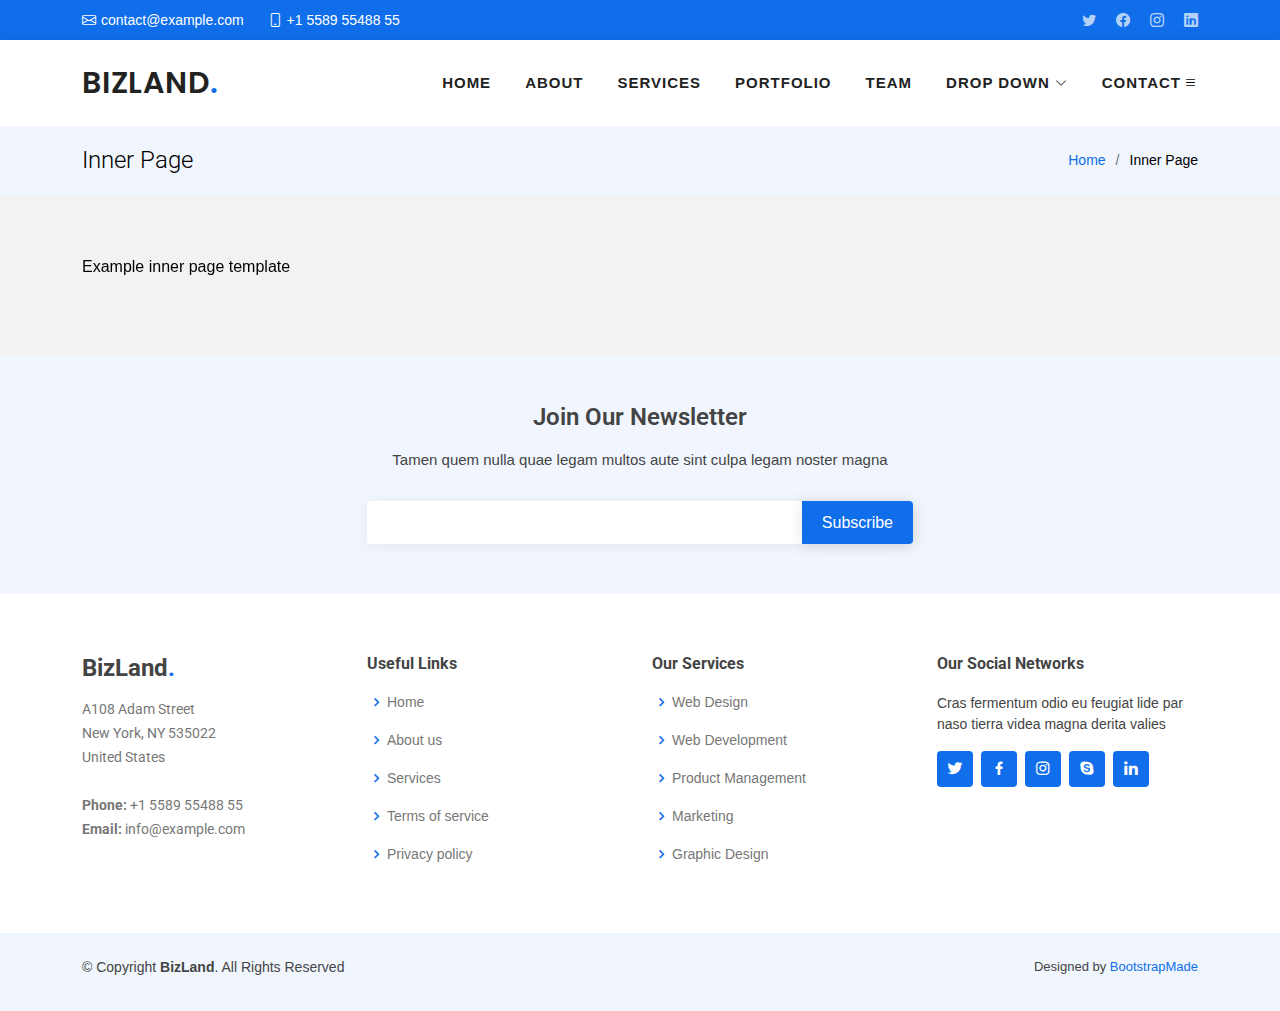
<file: inner-page.html>
<!DOCTYPE html>
<html lang="en">

<head>
  <meta charset="utf-8">
  <meta content="width=device-width, initial-scale=1.0" name="viewport">

  <title>Inner Page - BizLand Bootstrap Template</title>
  <meta content="" name="description">
  <meta content="" name="keywords">

  <!-- Favicons -->
  <link href="assets/img/favicon.png" rel="icon">
  <link href="assets/img/apple-touch-icon.png" rel="apple-touch-icon">

  <!-- Google Fonts -->
  <link href="https://fonts.googleapis.com/css?family=Open+Sans:300,300i,400,400i,600,600i,700,700i|Roboto:300,300i,400,400i,500,500i,600,600i,700,700i|Poppins:300,300i,400,400i,500,500i,600,600i,700,700i" rel="stylesheet">

  <!-- Vendor CSS Files -->
  <link href="assets/vendor/aos/aos.css" rel="stylesheet">
  <link href="assets/vendor/bootstrap/css/bootstrap.min.css" rel="stylesheet">
  <link href="assets/vendor/bootstrap-icons/bootstrap-icons.css" rel="stylesheet">
  <link href="assets/vendor/boxicons/css/boxicons.min.css" rel="stylesheet">
  <link href="assets/vendor/glightbox/css/glightbox.min.css" rel="stylesheet">
  <link href="assets/vendor/swiper/swiper-bundle.min.css" rel="stylesheet">

  <!-- Template Main CSS File -->
  <link href="assets/css/style.css" rel="stylesheet">

  <!-- =======================================================
  * Template Name: BizLand - v3.7.0
  * Template URL: https://bootstrapmade.com/bizland-bootstrap-business-template/
  * Author: BootstrapMade.com
  * License: https://bootstrapmade.com/license/
  ======================================================== -->
</head>

<body>

  <!-- ======= Top Bar ======= -->
  <section id="topbar" class="d-flex align-items-center">
    <div class="container d-flex justify-content-center justify-content-md-between">
      <div class="contact-info d-flex align-items-center">
        <i class="bi bi-envelope d-flex align-items-center"><a href="mailto:contact@example.com">contact@example.com</a></i>
        <i class="bi bi-phone d-flex align-items-center ms-4"><span>+1 5589 55488 55</span></i>
      </div>
      <div class="social-links d-none d-md-flex align-items-center">
        <a href="#" class="twitter"><i class="bi bi-twitter"></i></a>
        <a href="#" class="facebook"><i class="bi bi-facebook"></i></a>
        <a href="#" class="instagram"><i class="bi bi-instagram"></i></a>
        <a href="#" class="linkedin"><i class="bi bi-linkedin"></i></i></a>
      </div>
    </div>
  </section>

  <!-- ======= Header ======= -->
  <header id="header" class="d-flex align-items-center">
    <div class="container d-flex align-items-center justify-content-between">

      <h1 class="logo"><a href="index.html">BizLand<span>.</span></a></h1>
      <!-- Uncomment below if you prefer to use an image logo -->
      <!-- <a href="index.html" class="logo"><img src="assets/img/logo.png" alt=""></a>-->

      <nav id="navbar" class="navbar">
        <ul>
          <li><a class="nav-link scrollto " href="#hero">Home</a></li>
          <li><a class="nav-link scrollto" href="#about">About</a></li>
          <li><a class="nav-link scrollto" href="#services">Services</a></li>
          <li><a class="nav-link scrollto " href="#portfolio">Portfolio</a></li>
          <li><a class="nav-link scrollto" href="#team">Team</a></li>
          <li class="dropdown"><a href="#"><span>Drop Down</span> <i class="bi bi-chevron-down"></i></a>
            <ul>
              <li><a href="#">Drop Down 1</a></li>
              <li class="dropdown"><a href="#"><span>Deep Drop Down</span> <i class="bi bi-chevron-right"></i></a>
                <ul>
                  <li><a href="#">Deep Drop Down 1</a></li>
                  <li><a href="#">Deep Drop Down 2</a></li>
                  <li><a href="#">Deep Drop Down 3</a></li>
                  <li><a href="#">Deep Drop Down 4</a></li>
                  <li><a href="#">Deep Drop Down 5</a></li>
                </ul>
              </li>
              <li><a href="#">Drop Down 2</a></li>
              <li><a href="#">Drop Down 3</a></li>
              <li><a href="#">Drop Down 4</a></li>
            </ul>
          </li>
          <li><a class="nav-link scrollto" href="#contact">Contact</a></li>
        </ul>
        <i class="bi bi-list mobile-nav-toggle"></i>
      </nav><!-- .navbar -->

    </div>
  </header><!-- End Header -->

  <main id="main" data-aos="fade-up">

    <!-- ======= Breadcrumbs ======= -->
    <section class="breadcrumbs">
      <div class="container">

        <div class="d-flex justify-content-between align-items-center">
          <h2>Inner Page</h2>
          <ol>
            <li><a href="index.html">Home</a></li>
            <li>Inner Page</li>
          </ol>
        </div>

      </div>
    </section><!-- End Breadcrumbs -->

    <section class="inner-page">
      <div class="container">
        <p>
          Example inner page template
        </p>
      </div>
    </section>

  </main><!-- End #main -->

  <!-- ======= Footer ======= -->
  <footer id="footer">

    <div class="footer-newsletter">
      <div class="container">
        <div class="row justify-content-center">
          <div class="col-lg-6">
            <h4>Join Our Newsletter</h4>
            <p>Tamen quem nulla quae legam multos aute sint culpa legam noster magna</p>
            <form action="" method="post">
              <input type="email" name="email"><input type="submit" value="Subscribe">
            </form>
          </div>
        </div>
      </div>
    </div>

    <div class="footer-top">
      <div class="container">
        <div class="row">

          <div class="col-lg-3 col-md-6 footer-contact">
            <h3>BizLand<span>.</span></h3>
            <p>
              A108 Adam Street <br>
              New York, NY 535022<br>
              United States <br><br>
              <strong>Phone:</strong> +1 5589 55488 55<br>
              <strong>Email:</strong> info@example.com<br>
            </p>
          </div>

          <div class="col-lg-3 col-md-6 footer-links">
            <h4>Useful Links</h4>
            <ul>
              <li><i class="bx bx-chevron-right"></i> <a href="#">Home</a></li>
              <li><i class="bx bx-chevron-right"></i> <a href="#">About us</a></li>
              <li><i class="bx bx-chevron-right"></i> <a href="#">Services</a></li>
              <li><i class="bx bx-chevron-right"></i> <a href="#">Terms of service</a></li>
              <li><i class="bx bx-chevron-right"></i> <a href="#">Privacy policy</a></li>
            </ul>
          </div>

          <div class="col-lg-3 col-md-6 footer-links">
            <h4>Our Services</h4>
            <ul>
              <li><i class="bx bx-chevron-right"></i> <a href="#">Web Design</a></li>
              <li><i class="bx bx-chevron-right"></i> <a href="#">Web Development</a></li>
              <li><i class="bx bx-chevron-right"></i> <a href="#">Product Management</a></li>
              <li><i class="bx bx-chevron-right"></i> <a href="#">Marketing</a></li>
              <li><i class="bx bx-chevron-right"></i> <a href="#">Graphic Design</a></li>
            </ul>
          </div>

          <div class="col-lg-3 col-md-6 footer-links">
            <h4>Our Social Networks</h4>
            <p>Cras fermentum odio eu feugiat lide par naso tierra videa magna derita valies</p>
            <div class="social-links mt-3">
              <a href="#" class="twitter"><i class="bx bxl-twitter"></i></a>
              <a href="#" class="facebook"><i class="bx bxl-facebook"></i></a>
              <a href="#" class="instagram"><i class="bx bxl-instagram"></i></a>
              <a href="#" class="google-plus"><i class="bx bxl-skype"></i></a>
              <a href="#" class="linkedin"><i class="bx bxl-linkedin"></i></a>
            </div>
          </div>

        </div>
      </div>
    </div>

    <div class="container py-4">
      <div class="copyright">
        &copy; Copyright <strong><span>BizLand</span></strong>. All Rights Reserved
      </div>
      <div class="credits">
        <!-- All the links in the footer should remain intact. -->
        <!-- You can delete the links only if you purchased the pro version. -->
        <!-- Licensing information: https://bootstrapmade.com/license/ -->
        <!-- Purchase the pro version with working PHP/AJAX contact form: https://bootstrapmade.com/bizland-bootstrap-business-template/ -->
        Designed by <a href="https://bootstrapmade.com/">BootstrapMade</a>
      </div>
    </div>
  </footer><!-- End Footer -->

  <div id="preloader"></div>
  <a href="#" class="back-to-top d-flex align-items-center justify-content-center"><i class="bi bi-arrow-up-short"></i></a>

  <!-- Vendor JS Files -->
  <script src="assets/vendor/purecounter/purecounter.js"></script>
  <script src="assets/vendor/aos/aos.js"></script>
  <script src="assets/vendor/bootstrap/js/bootstrap.bundle.min.js"></script>
  <script src="assets/vendor/glightbox/js/glightbox.min.js"></script>
  <script src="assets/vendor/isotope-layout/isotope.pkgd.min.js"></script>
  <script src="assets/vendor/swiper/swiper-bundle.min.js"></script>
  <script src="assets/vendor/waypoints/noframework.waypoints.js"></script>
  <script src="assets/vendor/php-email-form/validate.js"></script>

  <!-- Template Main JS File -->
  <script src="assets/js/main.js"></script>

</body>

</html>
</file>
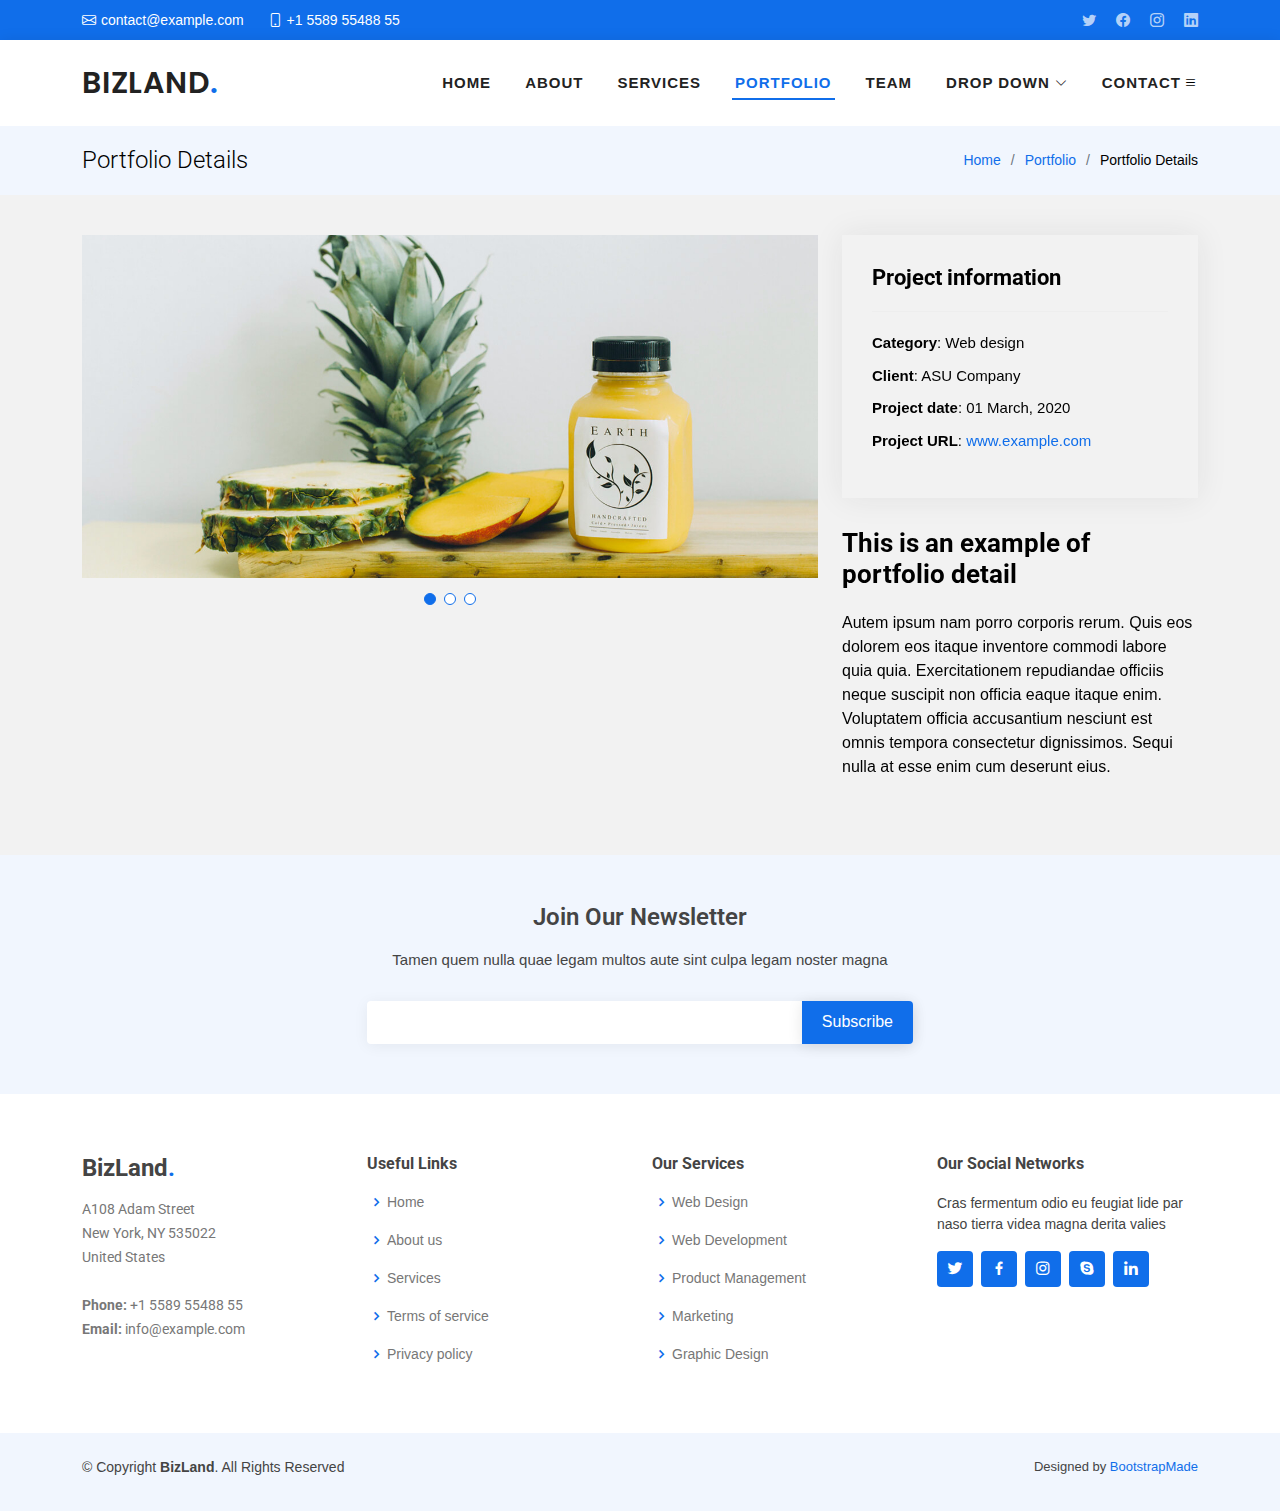
<file: portfolio-details.html>
<!DOCTYPE html>
<html lang="en">

<head>
  <meta charset="utf-8">
  <meta content="width=device-width, initial-scale=1.0" name="viewport">

  <title>Portfolio Details - BizLand Bootstrap Template</title>
  <meta content="" name="description">
  <meta content="" name="keywords">

  <!-- Favicons -->
  <link href="assets/img/favicon.png" rel="icon">
  <link href="assets/img/apple-touch-icon.png" rel="apple-touch-icon">

  <!-- Google Fonts -->
  <link href="https://fonts.googleapis.com/css?family=Open+Sans:300,300i,400,400i,600,600i,700,700i|Roboto:300,300i,400,400i,500,500i,600,600i,700,700i|Poppins:300,300i,400,400i,500,500i,600,600i,700,700i" rel="stylesheet">

  <!-- Vendor CSS Files -->
  <link href="assets/vendor/aos/aos.css" rel="stylesheet">
  <link href="assets/vendor/bootstrap/css/bootstrap.min.css" rel="stylesheet">
  <link href="assets/vendor/bootstrap-icons/bootstrap-icons.css" rel="stylesheet">
  <link href="assets/vendor/boxicons/css/boxicons.min.css" rel="stylesheet">
  <link href="assets/vendor/glightbox/css/glightbox.min.css" rel="stylesheet">
  <link href="assets/vendor/swiper/swiper-bundle.min.css" rel="stylesheet">

  <!-- Template Main CSS File -->
  <link href="assets/css/style.css" rel="stylesheet">

  <!-- =======================================================
  * Template Name: BizLand - v3.7.0
  * Template URL: https://bootstrapmade.com/bizland-bootstrap-business-template/
  * Author: BootstrapMade.com
  * License: https://bootstrapmade.com/license/
  ======================================================== -->
</head>

<body>

  <!-- ======= Top Bar ======= -->
  <section id="topbar" class="d-flex align-items-center">
    <div class="container d-flex justify-content-center justify-content-md-between">
      <div class="contact-info d-flex align-items-center">
        <i class="bi bi-envelope d-flex align-items-center"><a href="mailto:contact@example.com">contact@example.com</a></i>
        <i class="bi bi-phone d-flex align-items-center ms-4"><span>+1 5589 55488 55</span></i>
      </div>
      <div class="social-links d-none d-md-flex align-items-center">
        <a href="#" class="twitter"><i class="bi bi-twitter"></i></a>
        <a href="#" class="facebook"><i class="bi bi-facebook"></i></a>
        <a href="#" class="instagram"><i class="bi bi-instagram"></i></a>
        <a href="#" class="linkedin"><i class="bi bi-linkedin"></i></i></a>
      </div>
    </div>
  </section>

  <!-- ======= Header ======= -->
  <header id="header" class="d-flex align-items-center">
    <div class="container d-flex align-items-center justify-content-between">

      <h1 class="logo"><a href="index.html">BizLand<span>.</span></a></h1>
      <!-- Uncomment below if you prefer to use an image logo -->
      <!-- <a href="index.html" class="logo"><img src="assets/img/logo.png" alt=""></a>-->

      <nav id="navbar" class="navbar">
        <ul>
          <li><a class="nav-link scrollto " href="#hero">Home</a></li>
          <li><a class="nav-link scrollto" href="#about">About</a></li>
          <li><a class="nav-link scrollto" href="#services">Services</a></li>
          <li><a class="nav-link scrollto active" href="#portfolio">Portfolio</a></li>
          <li><a class="nav-link scrollto" href="#team">Team</a></li>
          <li class="dropdown"><a href="#"><span>Drop Down</span> <i class="bi bi-chevron-down"></i></a>
            <ul>
              <li><a href="#">Drop Down 1</a></li>
              <li class="dropdown"><a href="#"><span>Deep Drop Down</span> <i class="bi bi-chevron-right"></i></a>
                <ul>
                  <li><a href="#">Deep Drop Down 1</a></li>
                  <li><a href="#">Deep Drop Down 2</a></li>
                  <li><a href="#">Deep Drop Down 3</a></li>
                  <li><a href="#">Deep Drop Down 4</a></li>
                  <li><a href="#">Deep Drop Down 5</a></li>
                </ul>
              </li>
              <li><a href="#">Drop Down 2</a></li>
              <li><a href="#">Drop Down 3</a></li>
              <li><a href="#">Drop Down 4</a></li>
            </ul>
          </li>
          <li><a class="nav-link scrollto" href="#contact">Contact</a></li>
        </ul>
        <i class="bi bi-list mobile-nav-toggle"></i>
      </nav><!-- .navbar -->

    </div>
  </header><!-- End Header -->

  <main id="main" data-aos="fade-up">

    <!-- ======= Breadcrumbs Section ======= -->
    <section class="breadcrumbs">
      <div class="container">

        <div class="d-flex justify-content-between align-items-center">
          <h2>Portfolio Details</h2>
          <ol>
            <li><a href="index.html">Home</a></li>
            <li><a href="portfolio.html">Portfolio</a></li>
            <li>Portfolio Details</li>
          </ol>
        </div>

      </div>
    </section><!-- Breadcrumbs Section -->

    <!-- ======= Portfolio Details Section ======= -->
    <section id="portfolio-details" class="portfolio-details">
      <div class="container">

        <div class="row gy-4">

          <div class="col-lg-8">
            <div class="portfolio-details-slider swiper">
              <div class="swiper-wrapper align-items-center">

                <div class="swiper-slide">
                  <img src="assets/img/portfolio/portfolio-details-1.jpg" alt="">
                </div>

                <div class="swiper-slide">
                  <img src="assets/img/portfolio/portfolio-details-2.jpg" alt="">
                </div>

                <div class="swiper-slide">
                  <img src="assets/img/portfolio/portfolio-details-3.jpg" alt="">
                </div>

              </div>
              <div class="swiper-pagination"></div>
            </div>
          </div>

          <div class="col-lg-4">
            <div class="portfolio-info">
              <h3>Project information</h3>
              <ul>
                <li><strong>Category</strong>: Web design</li>
                <li><strong>Client</strong>: ASU Company</li>
                <li><strong>Project date</strong>: 01 March, 2020</li>
                <li><strong>Project URL</strong>: <a href="#">www.example.com</a></li>
              </ul>
            </div>
            <div class="portfolio-description">
              <h2>This is an example of portfolio detail</h2>
              <p>
                Autem ipsum nam porro corporis rerum. Quis eos dolorem eos itaque inventore commodi labore quia quia. Exercitationem repudiandae officiis neque suscipit non officia eaque itaque enim. Voluptatem officia accusantium nesciunt est omnis tempora consectetur dignissimos. Sequi nulla at esse enim cum deserunt eius.
              </p>
            </div>
          </div>

        </div>

      </div>
    </section><!-- End Portfolio Details Section -->

  </main><!-- End #main -->

  <!-- ======= Footer ======= -->
  <footer id="footer">

    <div class="footer-newsletter">
      <div class="container">
        <div class="row justify-content-center">
          <div class="col-lg-6">
            <h4>Join Our Newsletter</h4>
            <p>Tamen quem nulla quae legam multos aute sint culpa legam noster magna</p>
            <form action="" method="post">
              <input type="email" name="email"><input type="submit" value="Subscribe">
            </form>
          </div>
        </div>
      </div>
    </div>

    <div class="footer-top">
      <div class="container">
        <div class="row">

          <div class="col-lg-3 col-md-6 footer-contact">
            <h3>BizLand<span>.</span></h3>
            <p>
              A108 Adam Street <br>
              New York, NY 535022<br>
              United States <br><br>
              <strong>Phone:</strong> +1 5589 55488 55<br>
              <strong>Email:</strong> info@example.com<br>
            </p>
          </div>

          <div class="col-lg-3 col-md-6 footer-links">
            <h4>Useful Links</h4>
            <ul>
              <li><i class="bx bx-chevron-right"></i> <a href="#">Home</a></li>
              <li><i class="bx bx-chevron-right"></i> <a href="#">About us</a></li>
              <li><i class="bx bx-chevron-right"></i> <a href="#">Services</a></li>
              <li><i class="bx bx-chevron-right"></i> <a href="#">Terms of service</a></li>
              <li><i class="bx bx-chevron-right"></i> <a href="#">Privacy policy</a></li>
            </ul>
          </div>

          <div class="col-lg-3 col-md-6 footer-links">
            <h4>Our Services</h4>
            <ul>
              <li><i class="bx bx-chevron-right"></i> <a href="#">Web Design</a></li>
              <li><i class="bx bx-chevron-right"></i> <a href="#">Web Development</a></li>
              <li><i class="bx bx-chevron-right"></i> <a href="#">Product Management</a></li>
              <li><i class="bx bx-chevron-right"></i> <a href="#">Marketing</a></li>
              <li><i class="bx bx-chevron-right"></i> <a href="#">Graphic Design</a></li>
            </ul>
          </div>

          <div class="col-lg-3 col-md-6 footer-links">
            <h4>Our Social Networks</h4>
            <p>Cras fermentum odio eu feugiat lide par naso tierra videa magna derita valies</p>
            <div class="social-links mt-3">
              <a href="#" class="twitter"><i class="bx bxl-twitter"></i></a>
              <a href="#" class="facebook"><i class="bx bxl-facebook"></i></a>
              <a href="#" class="instagram"><i class="bx bxl-instagram"></i></a>
              <a href="#" class="google-plus"><i class="bx bxl-skype"></i></a>
              <a href="#" class="linkedin"><i class="bx bxl-linkedin"></i></a>
            </div>
          </div>

        </div>
      </div>
    </div>

    <div class="container py-4">
      <div class="copyright">
        &copy; Copyright <strong><span>BizLand</span></strong>. All Rights Reserved
      </div>
      <div class="credits">
        <!-- All the links in the footer should remain intact. -->
        <!-- You can delete the links only if you purchased the pro version. -->
        <!-- Licensing information: https://bootstrapmade.com/license/ -->
        <!-- Purchase the pro version with working PHP/AJAX contact form: https://bootstrapmade.com/bizland-bootstrap-business-template/ -->
        Designed by <a href="https://bootstrapmade.com/">BootstrapMade</a>
      </div>
    </div>
  </footer><!-- End Footer -->

  <div id="preloader"></div>
  <a href="#" class="back-to-top d-flex align-items-center justify-content-center"><i class="bi bi-arrow-up-short"></i></a>

  <!-- Vendor JS Files -->
  <script src="assets/vendor/purecounter/purecounter.js"></script>
  <script src="assets/vendor/aos/aos.js"></script>
  <script src="assets/vendor/bootstrap/js/bootstrap.bundle.min.js"></script>
  <script src="assets/vendor/glightbox/js/glightbox.min.js"></script>
  <script src="assets/vendor/isotope-layout/isotope.pkgd.min.js"></script>
  <script src="assets/vendor/swiper/swiper-bundle.min.js"></script>
  <script src="assets/vendor/waypoints/noframework.waypoints.js"></script>
  <script src="assets/vendor/php-email-form/validate.js"></script>

  <!-- Template Main JS File -->
  <script src="assets/js/main.js"></script>

</body>

</html>
</file>
<file: assets/css/style.css>
/**
* Template Name: BizLand - v3.7.0
* Template URL: https://bootstrapmade.com/bizland-bootstrap-business-template/
* Author: BootstrapMade.com
* License: https://bootstrapmade.com/license/
*/

/*--------------------------------------------------------------
# General
--------------------------------------------------------------*/
body {
  font-family: "Atkinson Hyperlegible", sans-serif !important;
    background-color: #f2f2f2 !important;
    color: #000 !important;
}

a {
  color: #106eea;
  text-decoration: none;
}

a:hover {
  color: #3b8af2;
  text-decoration: none;
}

h1, h2, h3, h4, h5, h6 {
  font-family: "Roboto", sans-serif;
}

/*--------------------------------------------------------------
# Preloader
--------------------------------------------------------------*/
#preloader {
  position: fixed;
  top: 0;
  left: 0;
  right: 0;
  bottom: 0;
  z-index: 9999;
  overflow: hidden;
  background: #fff;
}

#preloader:before {
  content: "";
  position: fixed;
  top: calc(50% - 30px);
  left: calc(50% - 30px);
  border: 6px solid #106eea;
  border-top-color: #e2eefd;
  border-radius: 50%;
  width: 60px;
  height: 60px;
  -webkit-animation: animate-preloader 1s linear infinite;
  animation: animate-preloader 1s linear infinite;
}

@-webkit-keyframes animate-preloader {
  0% {
    transform: rotate(0deg);
  }
  100% {
    transform: rotate(360deg);
  }
}

@keyframes animate-preloader {
  0% {
    transform: rotate(0deg);
  }
  100% {
    transform: rotate(360deg);
  }
}
/*--------------------------------------------------------------
# Back to top button
--------------------------------------------------------------*/
.back-to-top {
  position: fixed;
  visibility: hidden;
  opacity: 0;
  right: 15px;
  bottom: 15px;
  z-index: 996;
  background: #106eea;
  width: 40px;
  height: 40px;
  border-radius: 4px;
  transition: all 0.4s;
}
.back-to-top i {
  font-size: 28px;
  color: #fff;
  line-height: 0;
}
.back-to-top:hover {
  background: #3284f1;
  color: #fff;
}
.back-to-top.active {
  visibility: visible;
  opacity: 1;
}

/*--------------------------------------------------------------
# Disable aos animation delay on mobile devices
--------------------------------------------------------------*/
@media screen and (max-width: 768px) {
  [data-aos-delay] {
    transition-delay: 0 !important;
  }
}
/*--------------------------------------------------------------
# Top Bar
--------------------------------------------------------------*/
#topbar {
  background: #106eea;
  height: 40px;
  font-size: 14px;
  transition: all 0.5s;
  color: #fff;
  padding: 0;
}
#topbar .contact-info i {
  font-style: normal;
  color: #fff;
}
#topbar .contact-info i a, #topbar .contact-info i span {
  padding-left: 5px;
  color: #fff;
}
#topbar .contact-info i a {
  line-height: 0;
  transition: 0.3s;
  transition: 0.3s;
}
#topbar .contact-info i a:hover {
  color: #fff;
  text-decoration: underline;
}
#topbar .social-links a {
  color: rgba(255, 255, 255, 0.7);
  line-height: 0;
  transition: 0.3s;
  margin-left: 20px;
}
#topbar .social-links a:hover {
  color: white;
}

/*--------------------------------------------------------------
# Header
--------------------------------------------------------------*/
#header {
  background: #fff;
  transition: all 0.5s;
  z-index: 997;
  height: 86px;
  box-shadow: 0px 2px 15px rgba(0, 0, 0, 0.1);
   color: #000;
  font-size: 13px;
  letter-spacing: 1px;
  font-weight: 600;
  text-transform: uppercase;
}
#header.fixed-top {
  height: 70px;
}
#header .logo {
  font-size: 30px;
  margin: 0;
  padding: 0;
  line-height: 1;
  font-weight: 600;
  letter-spacing: 0.8px;
  font-family: "Poppins", sans-serif;
}
#header .logo a {
  color: #222222;
}
#header .logo a span {
  color: #106eea;
}
#header .logo img {
  max-height: 40px;
}

.scrolled-offset {
  margin-top: 70px;
}

/*--------------------------------------------------------------
# Navigation Menu
--------------------------------------------------------------*/
/**
* Desktop Navigation 
*/
.navbar {
  padding: 0;
}
.navbar ul {
  margin: 0;
  padding: 0;
  display: flex;
  list-style: none;
  align-items: center;
}
.navbar li {
  position: relative;
}
.navbar > ul > li {
  white-space: nowrap;
  padding: 10px 0 10px 28px;
}
.navbar a, .navbar a:focus {
  display: flex;
  align-items: center;
  justify-content: space-between;
  padding: 0 3px;
  font-size: 15px;
  font-weight: 600;
  color: #222222;
  white-space: nowrap;
  transition: 0.3s;
  position: relative;
}
.navbar a i, .navbar a:focus i {
  font-size: 12px;
  line-height: 0;
  margin-left: 5px;
}
.navbar > ul > li > a:before {
  content: "";
  position: absolute;
  width: 100%;
  height: 2px;
  bottom: -6px;
  left: 0;
  background-color: #106eea;
  visibility: hidden;
  width: 0px;
  transition: all 0.3s ease-in-out 0s;
}
.navbar a:hover:before, .navbar li:hover > a:before, .navbar .active:before {
  visibility: visible;
  width: 100%;
}
.navbar a:hover, .navbar .active, .navbar .active:focus, .navbar li:hover > a {
  color: #106eea;
}
.navbar .dropdown ul {
  display: block;
  position: absolute;
  left: 28px;
  top: calc(100% + 30px);
  margin: 0;
  padding: 10px 0;
  z-index: 99;
  opacity: 0;
  visibility: hidden;
  background: #fff;
  box-shadow: 0px 0px 30px rgba(127, 137, 161, 0.25);
  transition: 0.3s;
}
.navbar .dropdown ul li {
  min-width: 200px;
}
.navbar .dropdown ul a {
  padding: 10px 20px;
  font-weight: 400;
}
.navbar .dropdown ul a i {
  font-size: 12px;
}
.navbar .dropdown ul a:hover, .navbar .dropdown ul .active:hover, .navbar .dropdown ul li:hover > a {
  color: #106eea;
}
.navbar .dropdown:hover > ul {
  opacity: 1;
  top: 100%;
  visibility: visible;
}
.navbar .dropdown .dropdown ul {
  top: 0;
  left: calc(100% - 30px);
  visibility: hidden;
}
.navbar .dropdown .dropdown:hover > ul {
  opacity: 1;
  top: 0;
  left: 100%;
  visibility: visible;
}
@media (max-width: 1366px) {
  .navbar .dropdown .dropdown ul {
    left: -90%;
  }
  .navbar .dropdown .dropdown:hover > ul {
    left: -100%;
  }
}

/**
* Mobile Navigation 
*/
 
/*--------------------------------------------------------------
# Hero Section
--------------------------------------------------------------*/
#hero {
  width: 100%;
  height: 75vh;
  background: url("../img/hero-bg.jpg") top left;
  background-size: cover;
  position: relative;
}
#hero:before {
  content: "";
  background: rgba(255, 255, 255, 0.6);
  position: absolute;
  bottom: 0;
  top: 0;
  left: 0;
  right: 0;
}
#hero .container {
  position: relative;
}
#hero h1 {
  margin: 0;
  font-size: 48px;
  font-weight: 700;
  line-height: 56px;
  color: #222222;
  font-family: "Poppins", sans-serif;
}
#hero h1 span {
  color: #106eea;
}
#hero h2 {
  color: #555555;
  margin: 5px 0 30px 0;
  font-size: 24px;
  font-weight: 400;
}
#hero .btn-get-started {
  font-family: "Roboto", sans-serif;
  text-transform: uppercase;
  font-weight: 500;
  font-size: 14px;
  letter-spacing: 1px;
  display: inline-block;
  padding: 10px 28px;
  border-radius: 4px;
  transition: 0.5s;
  color: #fff;
  background: #106eea;
}
#hero .btn-get-started:hover {
  background: #247cf0;
}
#hero .btn-watch-video {
  font-size: 16px;
  transition: 0.5s;
  margin-left: 25px;
  color: #222222;
  font-weight: 600;
  display: flex;
  align-items: center;
}
#hero .btn-watch-video i {
  color: #106eea;
  font-size: 32px;
  transition: 0.3s;
  line-height: 0;
  margin-right: 8px;
}
#hero .btn-watch-video:hover {
  color: #106eea;
}
#hero .btn-watch-video:hover i {
  color: #3b8af2;
}
@media (min-width: 1024px) {
  #hero {
    background-attachment: fixed;
  }
}
@media (max-width: 768px) {
  #hero {
    height: 100vh;
  }
  #hero h1 {
    font-size: 28px;
    line-height: 36px;
  }
  #hero h2 {
    font-size: 18px;
    line-height: 24px;
    margin-bottom: 30px;
  }
  #hero .btn-get-started, #hero .btn-watch-video {
    font-size: 13px;
  }
}
@media (max-height: 500px) {
  #hero {
    height: 120vh;
  }
}

/*--------------------------------------------------------------
# Sections General
--------------------------------------------------------------*/
section {
  padding: 60px 0;
  overflow: hidden;
}

.section-bg {
  background-color: #f6f9fe;
}

.section-title {
  text-align: center;
  padding-bottom: 30px;
}
.section-title h2 {
  font-size: 13px;
  letter-spacing: 1px;
  font-weight: 700;
  padding: 8px 20px;
  margin: 0;
  background: #e7f1fd;
  color: #106eea;
  display: inline-block;
  text-transform: uppercase;
  border-radius: 50px;
}
.section-title h3 {
  margin: 15px 0 0 0;
  font-size: 32px;
  font-weight: 700;
}
.section-title h3 span {
  color: #106eea;
}
.section-title p {
  margin: 15px auto 0 auto;
  font-weight: 600;
}
@media (min-width: 1024px) {
  .section-title p {
    width: 50%;
  }
}

/*--------------------------------------------------------------
# Breadcrumbs
--------------------------------------------------------------*/
.breadcrumbs {
  padding: 20px 0;
  background-color: #f1f6fe;
  min-height: 40px;
}
.breadcrumbs h2 {
  font-size: 24px;
  font-weight: 300;
  margin: 0;
}
@media (max-width: 992px) {
  .breadcrumbs h2 {
    margin: 0 0 10px 0;
  }
}
.breadcrumbs ol {
  display: flex;
  flex-wrap: wrap;
  list-style: none;
  padding: 0;
  margin: 0;
  font-size: 14px;
}
.breadcrumbs ol li + li {
  padding-left: 10px;
}
.breadcrumbs ol li + li::before {
  display: inline-block;
  padding-right: 10px;
  color: #6c757d;
  content: "/";
}
@media (max-width: 768px) {
  .breadcrumbs .d-flex {
    display: block !important;
  }
  .breadcrumbs ol {
    display: block;
  }
  .breadcrumbs ol li {
    display: inline-block;
  }
}

/*--------------------------------------------------------------
# Featured Services
--------------------------------------------------------------*/
.featured-services .icon-box {
  padding: 30px;
  position: relative;
  overflow: hidden;
  background: #fff;
  box-shadow: 0 0 29px 0 rgba(68, 88, 144, 0.12);
  transition: all 0.3s ease-in-out;
  border-radius: 8px;
  z-index: 1;
}
.featured-services .icon-box::before {
  content: "";
  position: absolute;
  background: #cbe0fb;
  right: 0;
  left: 0;
  bottom: 0;
  top: 100%;
  transition: all 0.3s;
  z-index: -1;
}
.featured-services .icon-box:hover::before {
  background: #106eea;
  top: 0;
  border-radius: 0px;
}
.featured-services .icon {
  margin-bottom: 15px;
}
.featured-services .icon i {
  font-size: 48px;
  line-height: 1;
  color: #106eea;
  transition: all 0.3s ease-in-out;
}
.featured-services .title {
  font-weight: 700;
  margin-bottom: 15px;
  font-size: 18px;
}
.featured-services .title a {
  color: #111;
}
.featured-services .description {
  font-size: 15px;
  line-height: 28px;
  margin-bottom: 0;
}
.featured-services .icon-box:hover .title a, .featured-services .icon-box:hover .description {
  color: #fff;
}
.featured-services .icon-box:hover .icon i {
  color: #fff;
}

/*--------------------------------------------------------------
# About
--------------------------------------------------------------*/
.about .content h3 {
  font-weight: 600;
  font-size: 26px;
}
.about .content ul {
  list-style: none;
  padding: 0;
}
.about .content ul li {
  display: flex;
  align-items: flex-start;
  margin-bottom: 35px;
}
.about .content ul li:first-child {
  margin-top: 35px;
}
.about .content ul i {
  background: #fff;
  box-shadow: 0px 6px 15px rgba(16, 110, 234, 0.12);
  font-size: 24px;
  padding: 20px;
  margin-right: 15px;
  color: #106eea;
  border-radius: 50px;
}
.about .content ul h5 {
  font-size: 18px;
  color: #555555;
}
.about .content ul p {
  font-size: 15px;
}
.about .content p:last-child {
  margin-bottom: 0;
}

/*--------------------------------------------------------------
# Skills
--------------------------------------------------------------*/
.skills .progress {
  height: 60px;
  display: block;
  background: none;
  border-radius: 0;
}
.skills .progress .skill {
  padding: 0;
  margin: 0 0 6px 0;
  text-transform: uppercase;
  display: block;
  font-weight: 600;
  font-family: "Poppins", sans-serif;
  color: #222222;
}
.skills .progress .skill .val {
  float: right;
  font-style: normal;
}
.skills .progress-bar-wrap {
  background: #e2eefd;
  height: 10px;
}
.skills .progress-bar {
  width: 1px;
  height: 10px;
  transition: 0.9s;
  background-color: #106eea;
}

/*--------------------------------------------------------------
# Counts
--------------------------------------------------------------*/
.counts {
  padding: 70px 0 60px;
}
.counts .count-box {
  padding: 30px 30px 25px 30px;
  width: 100%;
  position: relative;
  text-align: center;
  background: #f1f6fe;
}
.counts .count-box i {
  position: absolute;
  top: -28px;
  left: 50%;
  transform: translateX(-50%);
  font-size: 24px;
  background: #106eea;
  color: #fff;
  width: 56px;
  height: 56px;
  line-height: 0;
  border-radius: 50px;
  border: 5px solid #fff;
  display: inline-flex;
  align-items: center;
  justify-content: center;
}
.counts .count-box span {
  font-size: 36px;
  display: block;
  font-weight: 600;
  color: #062b5b;
}
.counts .count-box p {
  padding: 0;
  margin: 0;
  font-family: "Roboto", sans-serif;
  font-size: 14px;
}

/*--------------------------------------------------------------
# Clients
--------------------------------------------------------------*/
.clients {
  padding: 15px 0;
  text-align: center;
}
.clients img {
  max-width: 45%;
  transition: all 0.4s ease-in-out;
  display: inline-block;
  padding: 15px 0;
}
.clients img:hover {
  transform: scale(1.15);
}
@media (max-width: 768px) {
  .clients img {
    max-width: 40%;
  }
}

/*--------------------------------------------------------------
# Services
--------------------------------------------------------------*/
.services .icon-box {
  text-align: center;
  border: 1px solid #e2eefd;
  padding: 80px 20px;
  transition: all ease-in-out 0.3s;
  background: #fff;
}
.services .icon-box .icon {
  margin: 0 auto;
  width: 64px;
  height: 64px;
  background: #f1f6fe;
  border-radius: 4px;
  border: 1px solid #deebfd;
  display: flex;
  align-items: center;
  justify-content: center;
  margin-bottom: 20px;
  transition: ease-in-out 0.3s;
}
.services .icon-box .icon i {
  color: #3b8af2;
  font-size: 28px;
  transition: ease-in-out 0.3s;
}
.services .icon-box h4 {
  font-weight: 700;
  margin-bottom: 15px;
  font-size: 24px;
}
.services .icon-box h4 a {
  color: #222222;
  transition: ease-in-out 0.3s;
}
.services .icon-box p {
  line-height: 24px;
  font-size: 14px;
  margin-bottom: 0;
}
.services .icon-box:hover {
  border-color: #fff;
  box-shadow: 0px 0 25px 0 rgba(16, 110, 234, 0.1);
}
.services .icon-box:hover h4 a, .services .icon-box:hover .icon i {
  color: #106eea;
}
.services .icon-box:hover .icon {
  border-color: #106eea;
}

/*--------------------------------------------------------------
# Testimonials
--------------------------------------------------------------*/
.testimonials {
  padding: 80px 0;
  background: url("../img/testimonials-bg.jpg") no-repeat;
  background-position: center center;
  background-size: cover;
  position: relative;
}
.testimonials::before {
  content: "";
  position: absolute;
  left: 0;
  right: 0;
  top: 0;
  bottom: 0;
  background: rgba(0, 0, 0, 0.7);
}
.testimonials .section-header {
  margin-bottom: 40px;
}
.testimonials .testimonials-carousel, .testimonials .testimonials-slider {
  overflow: hidden;
}
.testimonials .testimonial-item {
  text-align: center;
  color: #fff;
}
.testimonials .testimonial-item .testimonial-img {
  width: 100px;
  border-radius: 50%;
  border: 6px solid rgba(255, 255, 255, 0.15);
  margin: 0 auto;
}
.testimonials .testimonial-item h3 {
  font-size: 20px;
  font-weight: bold;
  margin: 10px 0 5px 0;
  color: #fff;
}
.testimonials .testimonial-item h4 {
  font-size: 14px;
  color: #ddd;
  margin: 0 0 15px 0;
}
.testimonials .testimonial-item .quote-icon-left, .testimonials .testimonial-item .quote-icon-right {
  color: rgba(255, 255, 255, 0.4);
  font-size: 26px;
}
.testimonials .testimonial-item .quote-icon-left {
  display: inline-block;
  left: -5px;
  position: relative;
}
.testimonials .testimonial-item .quote-icon-right {
  display: inline-block;
  right: -5px;
  position: relative;
  top: 10px;
}
.testimonials .testimonial-item p {
  font-style: italic;
  margin: 0 auto 15px auto;
  color: #eee;
}
.testimonials .swiper-pagination {
  margin-top: 20px;
  position: relative;
}
.testimonials .swiper-pagination .swiper-pagination-bullet {
  width: 12px;
  height: 12px;
  background-color: rgba(255, 255, 255, 0.5);
  opacity: 1;
}
.testimonials .swiper-pagination .swiper-pagination-bullet-active {
  background-color: #106eea;
}
@media (min-width: 992px) {
  .testimonials .testimonial-item p {
    width: 80%;
  }
}

/*--------------------------------------------------------------
# Portfolio
--------------------------------------------------------------*/
.portfolio #portfolio-flters {
  padding: 0;
  margin: 0 auto 15px auto;
  list-style: none;
  text-align: center;
  border-radius: 50px;
  padding: 2px 15px;
}
.portfolio #portfolio-flters li {
  cursor: pointer;
  display: inline-block;
  padding: 10px 15px 8px 15px;
  font-size: 16px;
  font-weight: 600;
  line-height: 1;
  text-transform: uppercase;
  color: #444444;
  margin-bottom: 5px;
  transition: all 0.3s ease-in-out;
}
.portfolio #portfolio-flters li:hover, .portfolio #portfolio-flters li.filter-active {
  color: #106eea;
}
.portfolio #portfolio-flters li:last-child {
  margin-right: 0;
}
.portfolio .portfolio-item {
  margin-bottom: 30px;
}
.portfolio .portfolio-item .portfolio-info {
  opacity: 0;
  position: absolute;
  left: 30px;
  right: 30px;
  bottom: 0;
  z-index: 3;
  transition: all ease-in-out 0.3s;
  background: rgba(255, 255, 255, 0.9);
  padding: 15px;
}
.portfolio .portfolio-item .portfolio-info h4 {
  font-size: 18px;
  color: #fff;
  font-weight: 600;
  color: #222222;
}
.portfolio .portfolio-item .portfolio-info p {
  color: #555555;
  font-size: 14px;
  margin-bottom: 0;
}
.portfolio .portfolio-item .portfolio-info .preview-link, .portfolio .portfolio-item .portfolio-info .details-link {
  position: absolute;
  right: 40px;
  font-size: 24px;
  top: calc(50% - 18px);
  color: #3c3c3c;
}
.portfolio .portfolio-item .portfolio-info .preview-link:hover, .portfolio .portfolio-item .portfolio-info .details-link:hover {
  color: #106eea;
}
.portfolio .portfolio-item .portfolio-info .details-link {
  right: 10px;
}
.portfolio .portfolio-item .portfolio-links {
  opacity: 0;
  left: 0;
  right: 0;
  text-align: center;
  z-index: 3;
  position: absolute;
  transition: all ease-in-out 0.3s;
}
.portfolio .portfolio-item .portfolio-links a {
  color: #fff;
  margin: 0 2px;
  font-size: 28px;
  display: inline-block;
  transition: 0.3s;
}
.portfolio .portfolio-item .portfolio-links a:hover {
  color: #6ba7f5;
}
.portfolio .portfolio-item:hover .portfolio-info {
  opacity: 1;
  bottom: 20px;
}

/*--------------------------------------------------------------
# Portfolio Details
--------------------------------------------------------------*/
.portfolio-details {
  padding-top: 40px;
}
.portfolio-details .portfolio-details-slider img {
  width: 100%;
}
.portfolio-details .portfolio-details-slider .swiper-pagination {
  margin-top: 20px;
  position: relative;
}
.portfolio-details .portfolio-details-slider .swiper-pagination .swiper-pagination-bullet {
  width: 12px;
  height: 12px;
  background-color: #fff;
  opacity: 1;
  border: 1px solid #106eea;
}
.portfolio-details .portfolio-details-slider .swiper-pagination .swiper-pagination-bullet-active {
  background-color: #106eea;
}
.portfolio-details .portfolio-info {
  padding: 30px;
  box-shadow: 0px 0 30px rgba(34, 34, 34, 0.08);
}
.portfolio-details .portfolio-info h3 {
  font-size: 22px;
  font-weight: 700;
  margin-bottom: 20px;
  padding-bottom: 20px;
  border-bottom: 1px solid #eee;
}
.portfolio-details .portfolio-info ul {
  list-style: none;
  padding: 0;
  font-size: 15px;
}
.portfolio-details .portfolio-info ul li + li {
  margin-top: 10px;
}
.portfolio-details .portfolio-description {
  padding-top: 30px;
}
.portfolio-details .portfolio-description h2 {
  font-size: 26px;
  font-weight: 700;
  margin-bottom: 20px;
}
.portfolio-details .portfolio-description p {
  padding: 0;
}

/*--------------------------------------------------------------
# Team
--------------------------------------------------------------*/
.team {
  padding: 60px 0;
}
.team .member {
  margin-bottom: 20px;
  overflow: hidden;
  border-radius: 4px;
  background: #fff;
  box-shadow: 0px 2px 15px rgba(16, 110, 234, 0.15);
}
.team .member .member-img {
  position: relative;
  overflow: hidden;
}
.team .member .social {
  position: absolute;
  left: 0;
  bottom: 30px;
  right: 0;
  opacity: 0;
  transition: ease-in-out 0.3s;
  text-align: center;
}
.team .member .social a {
  transition: color 0.3s;
  color: #222222;
  margin: 0 3px;
  padding-top: 7px;
  border-radius: 4px;
  width: 36px;
  height: 36px;
  background: rgba(16, 110, 234, 0.8);
  display: inline-block;
  transition: ease-in-out 0.3s;
  color: #fff;
}
.team .member .social a:hover {
  background: #3b8af2;
}
.team .member .social i {
  font-size: 18px;
}
.team .member .member-info {
  padding: 25px 15px;
}
.team .member .member-info h4 {
  font-weight: 700;
  margin-bottom: 5px;
  font-size: 18px;
  color: #222222;
}
.team .member .member-info span {
  display: block;
  font-size: 13px;
  font-weight: 400;
  color: #aaaaaa;
}
.team .member .member-info p {
  font-style: italic;
  font-size: 14px;
  line-height: 26px;
  color: #777777;
}
.team .member:hover .social {
  opacity: 1;
  bottom: 15px;
}

/*--------------------------------------------------------------
# Pricing
--------------------------------------------------------------*/
.pricing .box {
  padding: 20px;
  background: #fff;
  text-align: center;
  box-shadow: 0px 0px 4px rgba(0, 0, 0, 0.12);
  border-radius: 5px;
  position: relative;
  overflow: hidden;
}
.pricing .box h3 {
  font-weight: 400;
  margin: -20px -20px 20px -20px;
  padding: 20px 15px;
  font-size: 16px;
  font-weight: 600;
  color: #777777;
  background: #f8f8f8;
}
.pricing .box h4 {
  font-size: 36px;
  color: #106eea;
  font-weight: 600;
  font-family: "Poppins", sans-serif;
  margin-bottom: 20px;
}
.pricing .box h4 sup {
  font-size: 20px;
  top: -15px;
  left: -3px;
}
.pricing .box h4 span {
  color: #bababa;
  font-size: 16px;
  font-weight: 300;
}
.pricing .box ul {
  padding: 0;
  list-style: none;
  color: #444444;
  text-align: center;
  line-height: 20px;
  font-size: 14px;
}
.pricing .box ul li {
  padding-bottom: 16px;
}
.pricing .box ul i {
  color: #106eea;
  font-size: 18px;
  padding-right: 4px;
}
.pricing .box ul .na {
  color: #ccc;
  text-decoration: line-through;
}
.pricing .btn-wrap {
  margin: 20px -20px -20px -20px;
  padding: 20px 15px;
  background: #f8f8f8;
  text-align: center;
}
.pricing .btn-buy {
  background: #106eea;
  display: inline-block;
  padding: 8px 35px 10px 35px;
  border-radius: 4px;
  color: #fff;
  transition: none;
  font-size: 14px;
  font-weight: 400;
  font-family: "Roboto", sans-serif;
  font-weight: 600;
  transition: 0.3s;
}
.pricing .btn-buy:hover {
  background: #3b8af2;
}
.pricing .featured h3 {
  color: #fff;
  background: #106eea;
}
.pricing .advanced {
  width: 200px;
  position: absolute;
  top: 18px;
  right: -68px;
  transform: rotate(45deg);
  z-index: 1;
  font-size: 14px;
  padding: 1px 0 3px 0;
  background: #106eea;
  color: #fff;
}

/*--------------------------------------------------------------
# Frequently Asked Questions
--------------------------------------------------------------*/
.faq {
  padding: 60px 0;
}
.faq .faq-list {
  padding: 0;
  list-style: none;
}
.faq .faq-list li {
  border-bottom: 1px solid #d4e5fc;
  margin-bottom: 20px;
  padding-bottom: 20px;
}
.faq .faq-list .question {
  display: block;
  position: relative;
  font-family: #106eea;
  font-size: 18px;
  line-height: 24px;
  font-weight: 400;
  padding-left: 25px;
  cursor: pointer;
  color: #0d58ba;
  transition: 0.3s;
}
.faq .faq-list i {
  font-size: 16px;
  position: absolute;
  left: 0;
  top: -2px;
}
.faq .faq-list p {
  margin-bottom: 0;
  padding: 10px 0 0 25px;
}
.faq .faq-list .icon-show {
  display: none;
}
.faq .faq-list .collapsed {
  color: black;
}
.faq .faq-list .collapsed:hover {
  color: #106eea;
}
.faq .faq-list .collapsed .icon-show {
  display: inline-block;
  transition: 0.6s;
}
.faq .faq-list .collapsed .icon-close {
  display: none;
  transition: 0.6s;
}

/*--------------------------------------------------------------
# Contact
--------------------------------------------------------------*/
.contact .info-box {
  color: #444444;
  text-align: center;
  box-shadow: 0 0 30px rgba(214, 215, 216, 0.3);
  padding: 20px 0 30px 0;
}
.contact .info-box i {
  font-size: 32px;
  color: #106eea;
  border-radius: 50%;
  padding: 8px;
  border: 2px dotted #b3d1fa;
}
.contact .info-box h3 {
  font-size: 20px;
  color: #777777;
  font-weight: 700;
  margin: 10px 0;
}
.contact .info-box p {
  padding: 0;
  line-height: 24px;
  font-size: 14px;
  margin-bottom: 0;
}
.contact .php-email-form {
  box-shadow: 0 0 30px rgba(214, 215, 216, 0.4);
  padding: 30px;
}
.contact .php-email-form .error-message {
  display: none;
  color: #fff;
  background: #ed3c0d;
  text-align: left;
  padding: 15px;
  font-weight: 600;
}
.contact .php-email-form .error-message br + br {
  margin-top: 25px;
}
.contact .php-email-form .sent-message {
  display: none;
  color: #fff;
  background: #18d26e;
  text-align: center;
  padding: 15px;
  font-weight: 600;
}
.contact .php-email-form .loading {
  display: none;
  background: #fff;
  text-align: center;
  padding: 15px;
}
.contact .php-email-form .loading:before {
  content: "";
  display: inline-block;
  border-radius: 50%;
  width: 24px;
  height: 24px;
  margin: 0 10px -6px 0;
  border: 3px solid #18d26e;
  border-top-color: #eee;
  -webkit-animation: animate-loading 1s linear infinite;
  animation: animate-loading 1s linear infinite;
}
.contact .php-email-form .form-group {
  margin-bottom: 20px;
}
.contact .php-email-form input, .contact .php-email-form textarea {
  border-radius: 0;
  box-shadow: none;
  font-size: 14px;
}
.contact .php-email-form input:focus, .contact .php-email-form textarea:focus {
  border-color: #106eea;
}
.contact .php-email-form input {
  padding: 10px 15px;
}
.contact .php-email-form textarea {
  padding: 12px 15px;
}
.contact .php-email-form button[type=submit] {
  background: #106eea;
  border: 0;
  padding: 10px 30px;
  color: #fff;
  transition: 0.4s;
  border-radius: 4px;
}
.contact .php-email-form button[type=submit]:hover {
  background: #3b8af2;
}
@-webkit-keyframes animate-loading {
  0% {
    transform: rotate(0deg);
  }
  100% {
    transform: rotate(360deg);
  }
}
@keyframes animate-loading {
  0% {
    transform: rotate(0deg);
  }
  100% {
    transform: rotate(360deg);
  }
}

/*--------------------------------------------------------------
# Footer
--------------------------------------------------------------*/
#footer {
  background: #fff;
  padding: 0 0 30px 0;
  color: #444444;
  font-size: 14px;
  background: #f1f6fe;
}
#footer .footer-newsletter {
  padding: 50px 0;
  background: #f1f6fe;
  text-align: center;
  font-size: 15px;
}
#footer .footer-newsletter h4 {
  font-size: 24px;
  margin: 0 0 20px 0;
  padding: 0;
  line-height: 1;
  font-weight: 600;
}
#footer .footer-newsletter form {
  margin-top: 30px;
  background: #fff;
  padding: 6px 10px;
  position: relative;
  border-radius: 4px;
  box-shadow: 0px 2px 15px rgba(0, 0, 0, 0.06);
  text-align: left;
}
#footer .footer-newsletter form input[type=email] {
  border: 0;
  padding: 4px 8px;
  width: calc(100% - 100px);
}
#footer .footer-newsletter form input[type=submit] {
  position: absolute;
  top: 0;
  right: 0;
  bottom: 0;
  border: 0;
  background: none;
  font-size: 16px;
  padding: 0 20px;
  background: #106eea;
  color: #fff;
  transition: 0.3s;
  border-radius: 0 4px 4px 0;
  box-shadow: 0px 2px 15px rgba(0, 0, 0, 0.1);
}
#footer .footer-newsletter form input[type=submit]:hover {
  background: #0d58ba;
}
#footer .footer-top {
  padding: 60px 0 30px 0;
  background: #fff;
}
#footer .footer-top .footer-contact {
  margin-bottom: 30px;
}
#footer .footer-top .footer-contact h3 {
  font-size: 24px;
  margin: 0 0 15px 0;
  padding: 2px 0 2px 0;
  line-height: 1;
  font-weight: 700;
}
#footer .footer-top .footer-contact h3 span {
  color: #106eea;
}
#footer .footer-top .footer-contact p {
  font-size: 14px;
  line-height: 24px;
  margin-bottom: 0;
  font-family: "Roboto", sans-serif;
  color: #777777;
}
#footer .footer-top h4 {
  font-size: 16px;
  font-weight: bold;
  color: #444444;
  position: relative;
  padding-bottom: 12px;
}
#footer .footer-top .footer-links {
  margin-bottom: 30px;
}
#footer .footer-top .footer-links ul {
  list-style: none;
  padding: 0;
  margin: 0;
}
#footer .footer-top .footer-links ul i {
  padding-right: 2px;
  color: #106eea;
  font-size: 18px;
  line-height: 1;
}
#footer .footer-top .footer-links ul li {
  padding: 10px 0;
  display: flex;
  align-items: center;
}
#footer .footer-top .footer-links ul li:first-child {
  padding-top: 0;
}
#footer .footer-top .footer-links ul a {
  color: #777777;
  transition: 0.3s;
  display: inline-block;
  line-height: 1;
}
#footer .footer-top .footer-links ul a:hover {
  text-decoration: none;
  color: #106eea;
}
#footer .footer-top .social-links a {
  font-size: 18px;
  display: inline-block;
  background: #106eea;
  color: #fff;
  line-height: 1;
  padding: 8px 0;
  margin-right: 4px;
  border-radius: 4px;
  text-align: center;
  width: 36px;
  height: 36px;
  transition: 0.3s;
}
#footer .footer-top .social-links a:hover {
  background: #3b8af2;
  color: #fff;
  text-decoration: none;
}
#footer .copyright {
  text-align: center;
  float: left;
}
#footer .credits {
  float: right;
  text-align: center;
  font-size: 13px;
  color: #444444;
}
@media (max-width: 768px) {
  #footer .copyright, #footer .credits {
    float: none;
    text-align: center;
    padding: 2px 0;
  }
}
</file>
